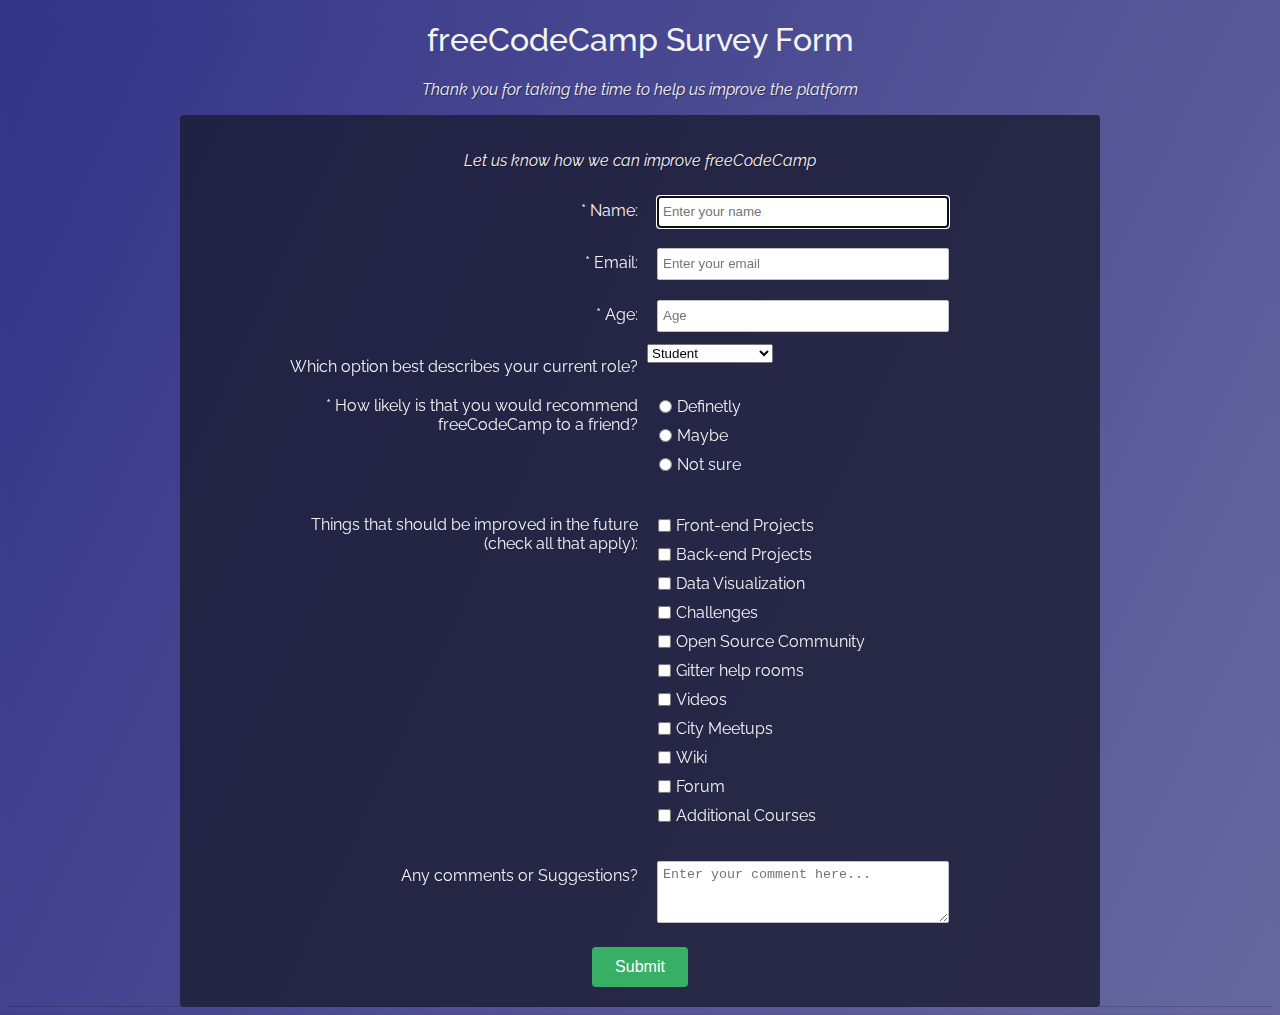
<file: 1. Survery Form/index.html>
<!DOCTYPE html>
<html lang="en">
<head>
  <meta charset="UTF-8">
  <meta http-equiv="X-UA-Compatible" content="IE=edge">
  <meta name="viewport" content="width=device-width, initial-scale=1.0">
  <title>Survey Form</title>
  <link rel="stylesheet" href="styles.css">
</head>
<body>
  <h1>freeCodeCamp Survey Form</h1>
  <p>Thank you for taking the time to help us improve the platform</p>
  <div id="main-form">
    <p id="description">Let us know how we can improve freeCodeCamp</p>
    <form action="/action_page.php" method="GET" id="survey-form">
      <div class="rowTab">
        <div class="labels">
          <label for="name" id="name-label">* Name: </label>
        </div>
        <div class="rightTab">
          <input autofocus type="text" name="name" id="name" class="input-field" 
          placeholder="Enter your name" required>
        </div>
        <div class="rowTab">
          <div class="labels">
            <label for="name" id="email-label">* Email: </label>
          </div>
          <div class="rightTab">
            <input type="email" name="email" id="email" class="input-field" required 
            placeholder="Enter your email">
          </div>
        </div>
        <div class="rowTab">
          <div class="labels">
            <label for="age" id="number-label">* Age: </label>
          </div>
          <div class="rightTab">
            <input type="number" name="age" id="number" min="1" max="125" class="input-field"
            placeholder="Age">
          </div>
        </div>
        <div class="rowTab">
          <div class="labels">
            <label for="Currentpost">Which option best describes your current role?</label>
          </div>
          <div class="rightTab">
            <select name="currentPos" id="dropdown" class="dropdown">
              <option disabled value>Select an option</option>
              <option value="student">Student</option>
              <option value="job">Full Time Job</option>
              <option value="learner">Full Time Learner</option>
              <option value="preferNo">Prefer not to say</option>
              <option value="other">Other</option>
            </select>
          </div>
        </div>
        <div class="rowtab">
          <div class="labels">
            <label for="userRating">* How likely is that you would recommend freeCodeCamp to
              a friend?
            </label>
          </div>
          <div class="rightTab">
            <ul style="list-style: none;">
              <li class="radio"><label>Definetly<input name="radio-buttons" value="1"
              type="radio" class="userRatings"></label></li>
              <li class="radio"><label>Maybe<input name="radio-buttons" value="2"
              type="radio" class="userRatings"></label></li>
              <li class="radio"><label>Not sure<input name="radio-buttons" value="3"
              type="radio" class="userRatings"></label></li>
            </ul>
          </div>
        </div>
        <div class="rowTab">
          <div class="labels">
            <label for="preferences">Things that should be improved in the future<br>(check
            all that apply):</label>
          </div>
          <div class="rightTab">
            <ul id="preferences" style="list-style: none;">
              <li class="checkbox"><label><input name="prefer" value="1" type="checkbox" 
              class="userRatings">Front-end Projects</label></li>
              <li class="checkbox"><input name="prefer" value="2" type="checkbox" 
              class="userRatings">Back-end Projects</li>
              <li class="checkbox"><label><input name="prefer" value="3" type="checkbox" 
              class="userRatings">Data Visualization</label></li>
              <li class="checkbox"><label><input name="prefer" value="4" type="checkbox" 
              class="userRatings">Challenges</label></li>
              <li class="checkbox"><label><input name="prefer" value="5" type="checkbox" 
              class="userRatings">Open Source Community</label></li>
              <li class="checkbox"><label><input name="prefer" value="6" type="checkbox" 
              class="userRatings">Gitter help rooms</label></li>
              <li class="checkbox"><label><input name="prefer" value="7" type="checkbox" 
              class="userRatings">Videos</label></li>
              <li class="checkbox"><label><input name="prefer" value="8" type="checkbox" 
              class="userRatings">City Meetups</label></li>
              <li class="checkbox"><label><input name="prefer" value="9" type="checkbox" 
              class="userRatings">Wiki</label></li>
              <li class="checkbox"><label><input name="prefer" value="10" type="checkbox" 
              class="userRatings">Forum</label></li>
              <li class="checkbox"><label><input name="prefer" value="10" type="checkbox" 
              class="userRatings">Additional Courses</label></li>
            </ul>
          </div>
        </div>
        <div class="rowTab">
          <div class="labels">
            <label for="comments">Any comments or Suggestions?</label>
          </div>
          <div class="rightTab">
            <textarea name="comment" id="comments" placeholder="Enter your comment here..." 
            style="height:50px;resize:vertical;" class="input-field"></textarea>
          </div>
        </div>
        <button id="submit" type="submit">Submit</button>
      </div>
    </form>
  </div>
</body>
</html>
</file>
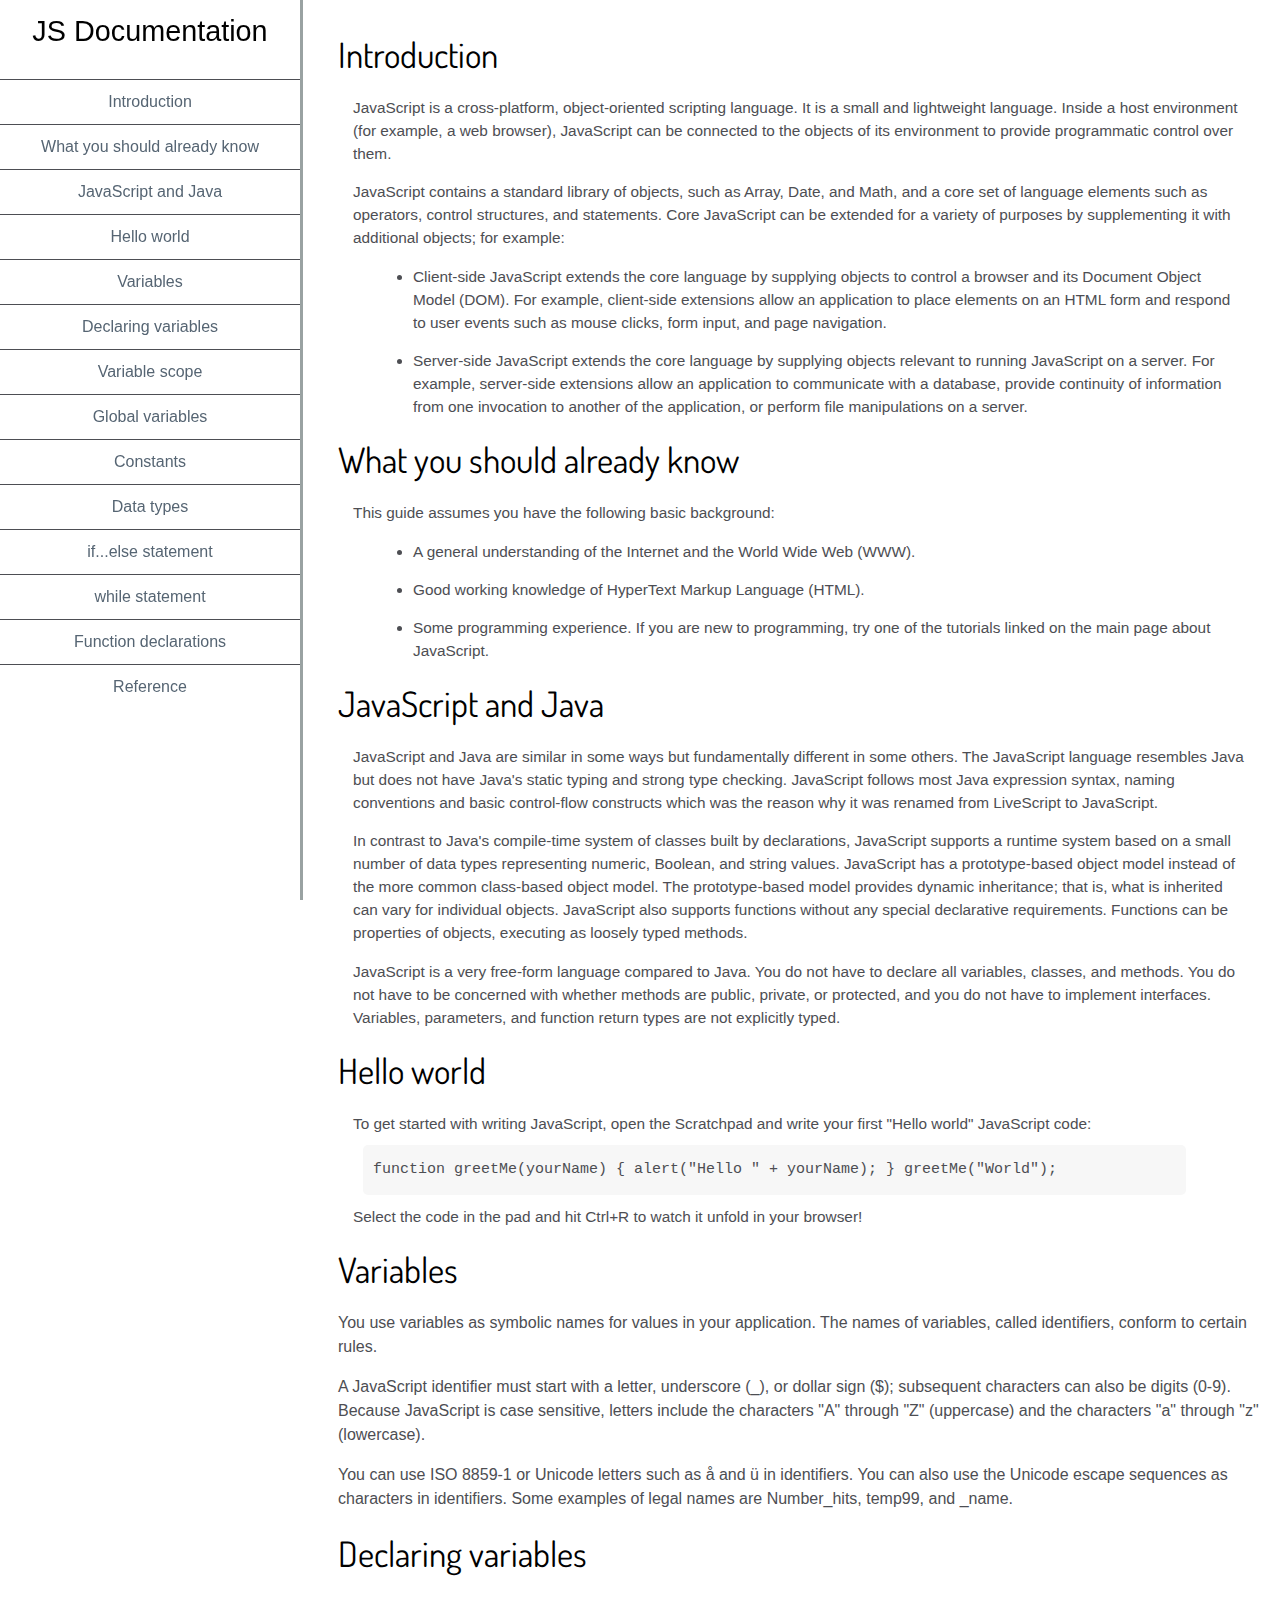
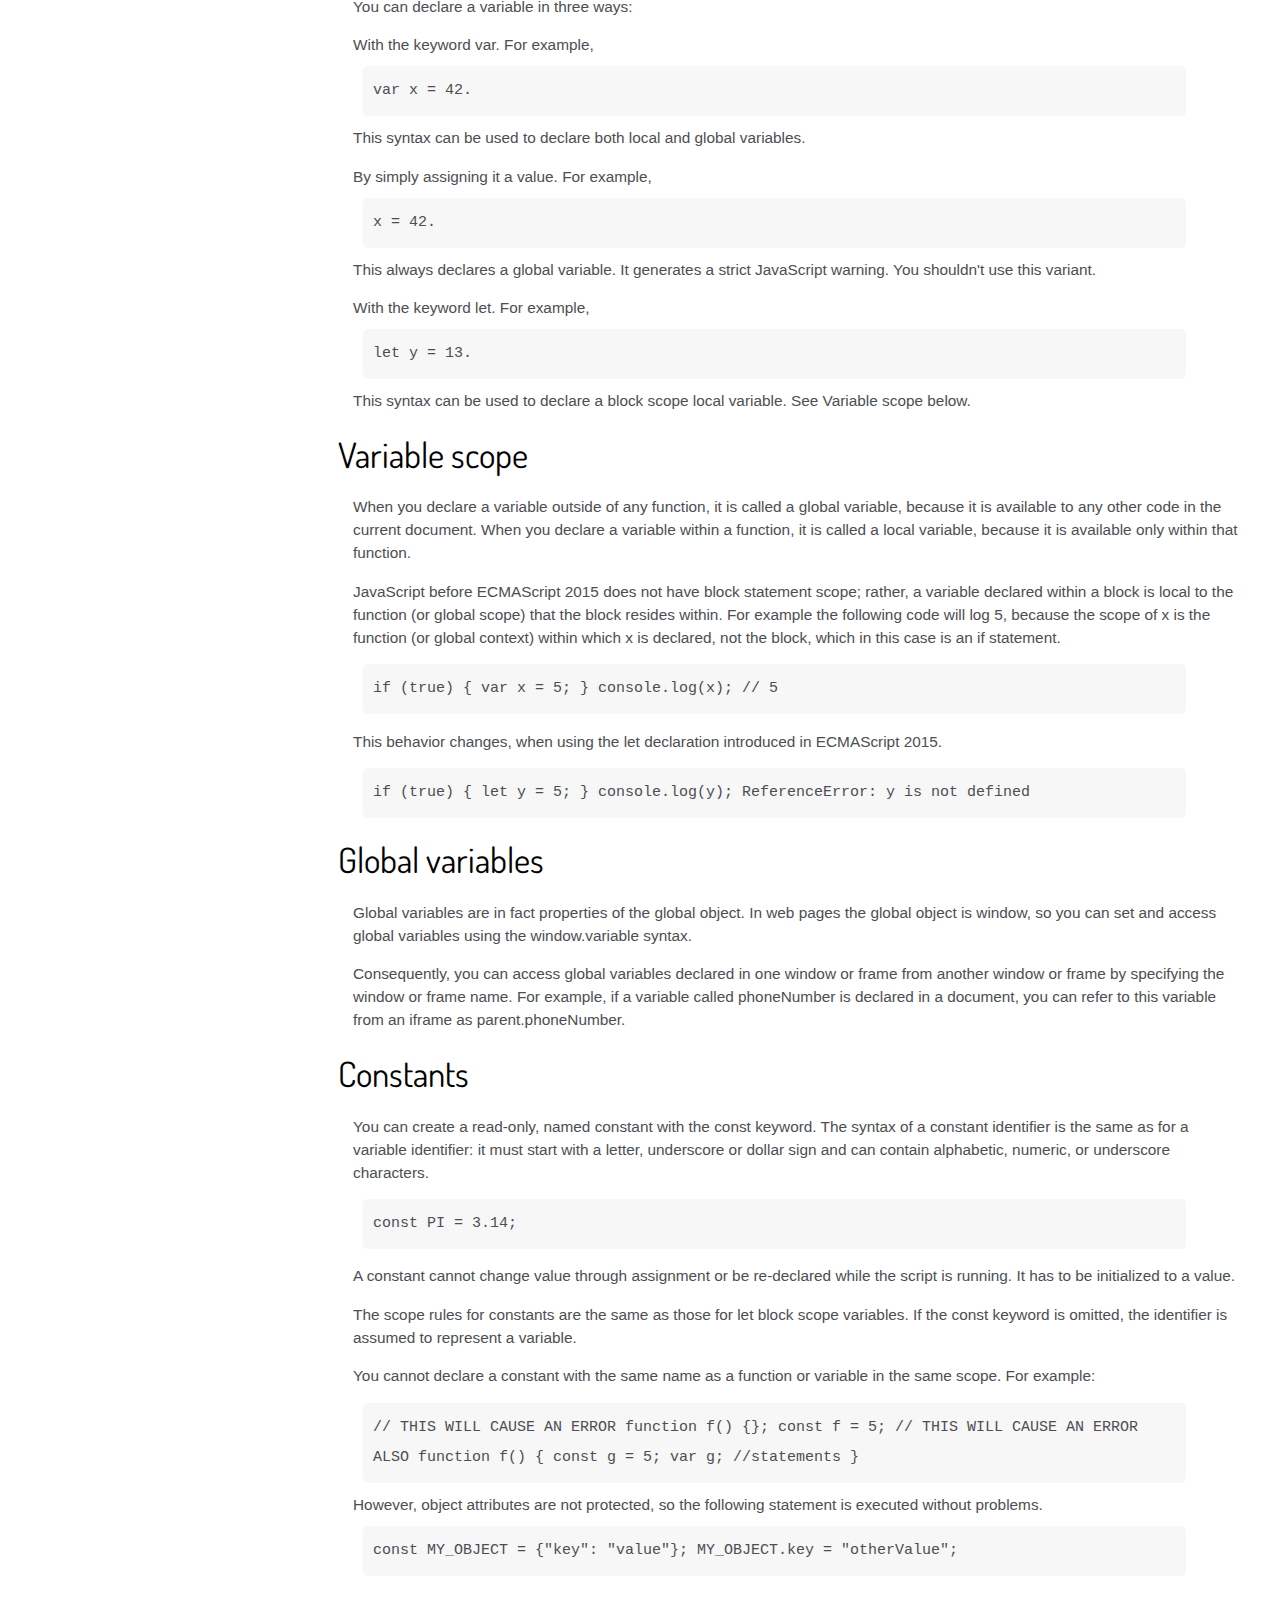
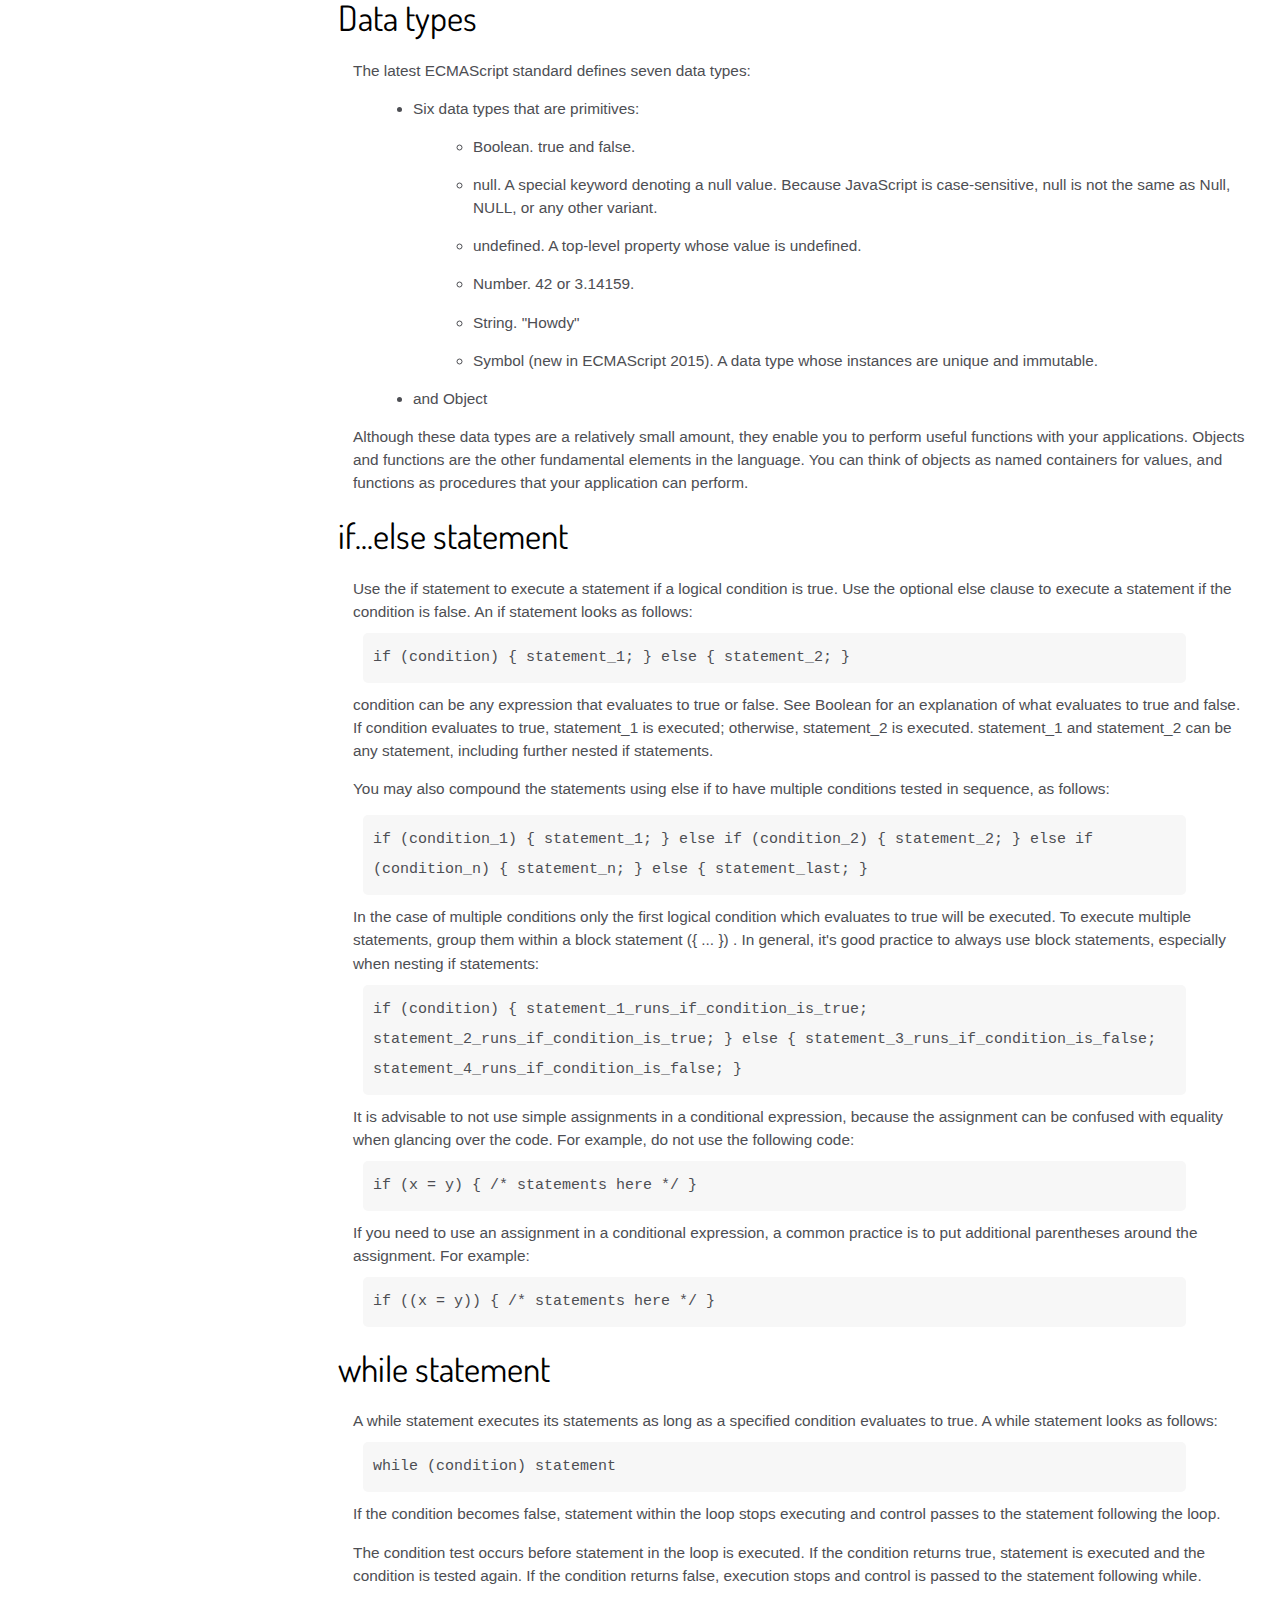
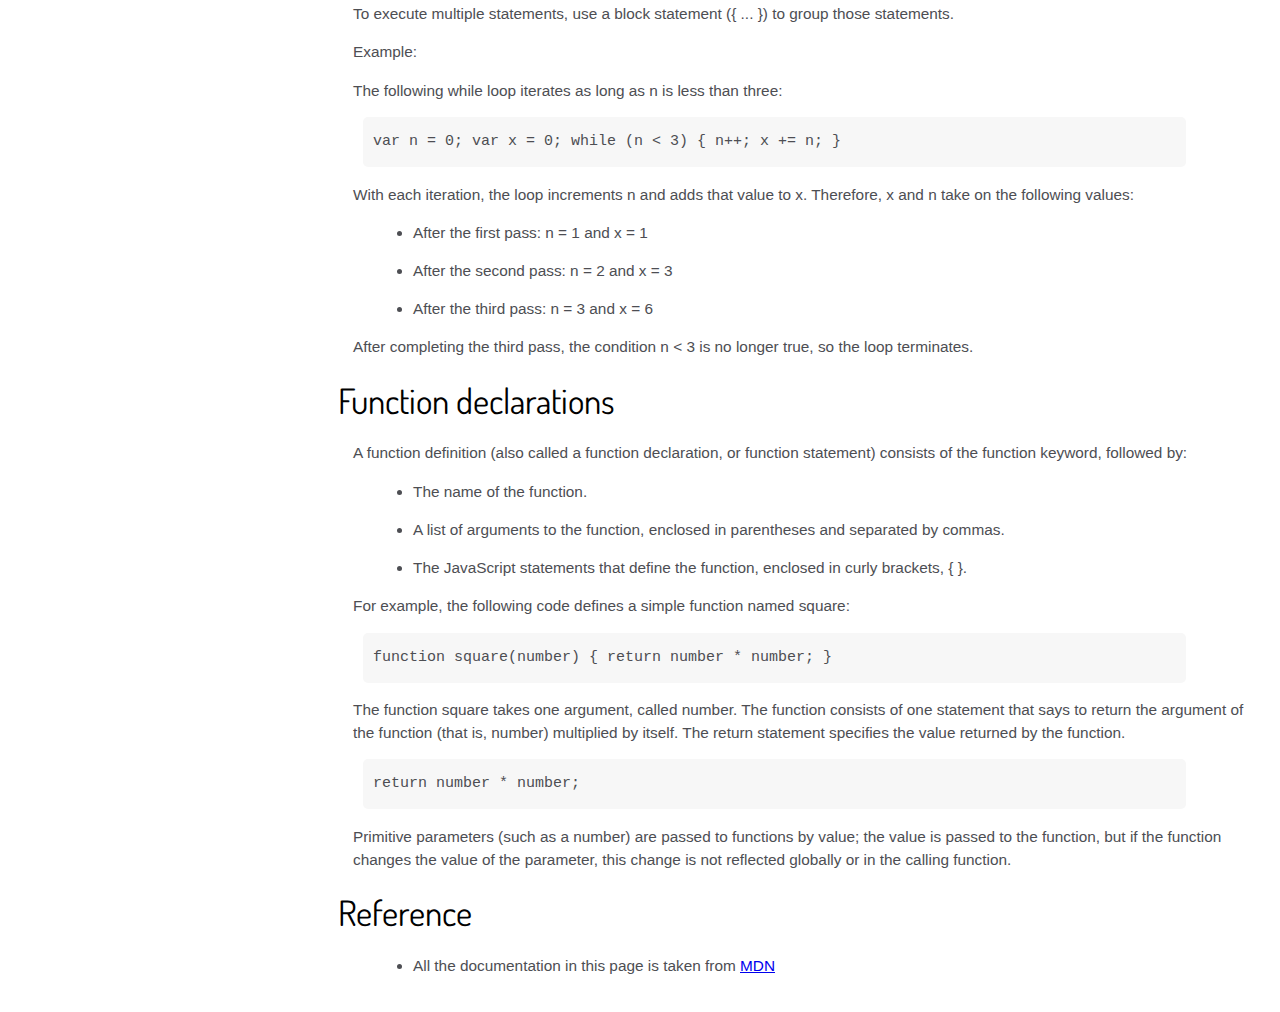
<file: 3. JS Documentation Page/index.html>
<!DOCTYPE html>
<html lang="en">
  <head>
    <meta charset="UTF-8">
    <meta name="viewport" content="width=device-width, initial-scale=1.0">
    <link href="https://fonts.googleapis.com/css?family=Dosis" rel="stylesheet">
    <link href="https://fonts.googleapis.com/css?family=Playfair+Display" rel="stylesheet">
    <link href="https://fonts.googleapis.com/css?family=Amatic+SC" rel="stylesheet">
    <link rel="stylesheet" href="styles.css">
    <title>JS Documentation Page</title>
  </head>
  <body>
    <nav id="navbar">
      <header>JS Documentation</header>
      <ul>
        <li><a class="nav-link" href="#Introduction">Introduction</a></li>
        <li><a class="nav-link" href="#What_you_should_already_know">What you should already know</a></li>
        <li><a class="nav-link" href="#JavaScript_and_Java">JavaScript and Java</a></li>
        <li><a class="nav-link" href="#Hello_world">Hello world</a></li>
        <li><a class="nav-link" href="#Variables">Variables</a></li>
        <li><a class="nav-link" href="#Declaring_variables">Declaring variables</a></li>
        <li><a class="nav-link" href="#Variable_scope">Variable scope</a></li>
        <li><a class="nav-link" href="#Global_variables">Global variables</a></li>
        <li><a class="nav-link" href="#Constants">Constants</a></li>
        <li><a class="nav-link" href="#Data_types">Data types</a></li>
        <li><a class="nav-link" href="#if...else_statement">if...else statement</a></li>
        <li><a class="nav-link" href="#while_statement">while statement</a></li>
        <li><a class="nav-link" href="#Function_declarations">Function declarations</a></li>
        <li><a class="nav-link" href="#Reference">Reference</a></li>
      </ul>
    </nav>
    <main id="main-doc">
      <section class="main-section" id="Introduction">
        <header>Introduction</header>
        <article>
          <p>JavaScript is a cross-platform, object-oriented scripting language. It is a small and 
          lightweight language. Inside a host environment (for example, a web browser), JavaScript can 
          be connected to the objects of its environment to provide programmatic control over them.</p>
          <p>JavaScript contains a standard library of objects, such as Array, Date, and Math, 
          and a core set of language elements such as operators, control structures, and statements. 
          Core JavaScript can be extended for a variety of purposes by supplementing it 
          with additional objects; for example:</p>
          <ul>
            <li>Client-side JavaScript extends the core language by supplying objects to 
            control a browser and its Document Object Model (DOM). For example, client-side 
            extensions allow an application to place elements on an HTML form and respond to 
            user events such as mouse clicks, form input, and page navigation.</li>
            <li>Server-side JavaScript extends the core language by supplying objects relevant to 
            running JavaScript on a server. For example, server-side extensions allow an application 
            to communicate with a database, provide continuity of information from one invocation to 
            another of the application, or perform file manipulations on a server.</li>
          </ul>
        </article>
      </section>
      <section class="main-section" id="What_you_should_already_know">
        <header>What you should already know</header>
        <article>
          <p>This guide assumes you have the following basic background:</p>
          <ul>
            <li>A general understanding of the Internet and the World Wide Web (WWW).</li>
            <li>Good working knowledge of HyperText Markup Language (HTML).</li>
            <li>Some programming experience. If you are new to programming, try one of 
            the tutorials linked on the main page about JavaScript.</li>
          </ul>
        </article>
      </section>
      <section class="main-section" id="JavaScript_and_Java">
        <header>JavaScript and Java</header>
        <article>
          <p>JavaScript and Java are similar in some ways but fundamentally different in some others. 
          The JavaScript language resembles Java but does not have Java's static typing and 
          strong type checking. JavaScript follows most Java expression syntax, naming conventions 
          and basic control-flow constructs which was the reason why it was renamed from LiveScript 
          to JavaScript.</p>
          <p>In contrast to Java's compile-time system of classes built by declarations, JavaScript 
          supports a runtime system based on a small number of data types representing numeric, 
          Boolean, and string values. JavaScript has a prototype-based object model instead of the 
          more common class-based object model. The prototype-based model provides 
          dynamic inheritance; that is, what is inherited can vary for individual objects. 
          JavaScript also supports functions without any special declarative requirements. 
          Functions can be properties of objects, executing as loosely typed methods.</p>
          <p>JavaScript is a very free-form language compared to Java. You do not have to declare 
          all variables, classes, and methods. You do not have to be concerned with whether methods 
          are public, private, or protected, and you do not have to implement interfaces. Variables, 
          parameters, and function return types are not explicitly typed.</p>
        </article>
      </section>
      <section class="main-section" id="Hello_world">
        <header>Hello world</header>
        <article>
          To get started with writing JavaScript, open the Scratchpad and 
          write your first "Hello world" JavaScript code:
          <code>function greetMe(yourName) { alert("Hello " + yourName); } 
      greetMe("World");
          </code> Select the code in the pad and hit Ctrl+R to watch it unfold in your browser!
        </article>
      </section>
      <section class="main-section" id="Variables">
        <header>Variables</header>
        <p>You use variables as symbolic names for values in your application. The names of variables, 
        called identifiers, conform to certain rules.</p>
        <p>A JavaScript identifier must start with a letter, underscore (_), or dollar sign ($); 
        subsequent characters can also be digits (0-9). Because JavaScript is case sensitive, 
        letters include the characters "A" through "Z" (uppercase) and the characters "a" 
        through "z" (lowercase).</p>
        <p>You can use ISO 8859-1 or Unicode letters such as å and ü in identifiers. 
        You can also use the Unicode escape sequences as characters in identifiers. 
        Some examples of legal names are Number_hits, temp99, and _name.</p>
      </section>
      <section class="main-section" id="Declaring_variables">
        <header>Declaring variables</header>
        <article>
          You can declare a variable in three ways:
          <p>With the keyword var. For example, <code>var x = 42.</code> This syntax can be used to 
          declare both local and global variables.</p>
          <p>By simply assigning it a value. For example, <code>x = 42.</code> This always declares a 
          global variable. It generates a strict JavaScript warning. You shouldn't use this variant.</p>
          <p>With the keyword let. For example, <code>let y = 13.</code> This syntax can 
          be used to declare a block scope local variable. See Variable scope below.</p>
        </article>
      </section>
      <section class="main-section" id="Variable_scope">
        <header>Variable scope</header>
        <article>
          <p>When you declare a variable outside of any function, it is called a global variable, 
          because it is available to any other code in the current document. When you declare a 
          variable within a function, it is called a local variable, because it is available only 
          within that function.</p>
          <p>JavaScript before ECMAScript 2015 does not have block statement scope; rather, a 
          variable declared within a block is local to the function (or global scope) that 
          the block resides within. For example the following code will log 5, because the scope 
          of x is the function (or global context) within which x is declared, not the block, 
          which in this case is an if statement.</p>
          <code>if (true) { var x = 5; } console.log(x); // 5</code>
          <p>This behavior changes, when using the let declaration introduced in ECMAScript 2015.</p>
          <code>if (true) { let y = 5; } console.log(y); ReferenceError: y is not defined</code>
        </article>
      </section>
      <section class="main-section" id="Global_variables">
        <header>Global variables</header>
        <article>
          <p>Global variables are in fact properties of the global object. In web pages the global 
          object is window, so you can set and access global variables using the window.variable 
          syntax.</p>
          <p>Consequently, you can access global variables declared in one window or frame from 
          another window or frame by specifying the window or frame name. For example, if a variable 
          called phoneNumber is declared in a document, you can refer to this variable from an iframe 
          as parent.phoneNumber.</p>
        </article>
      </section>
      <section class="main-section" id="Constants">
        <header>Constants</header>
        <article>
          <p>You can create a read-only, named constant with the const keyword. The syntax of 
          a constant identifier is the same as for a variable identifier: it must start with a 
          letter, underscore or dollar sign and can contain alphabetic, numeric, or underscore 
          characters.</p>
          <code>const PI = 3.14;</code>
          <p>A constant cannot change value through assignment or be re-declared while the script is 
          running. It has to be initialized to a value.</p>
          <p>The scope rules for constants are the same as those for let block scope variables. 
          If the const keyword is omitted, the identifier is assumed to represent a variable.</p>
          <p>You cannot declare a constant with the same name as a function or variable in the same 
          scope. For example:</p>
          <code>// THIS WILL CAUSE AN ERROR function f() {}; const f = 5; // THIS
          WILL CAUSE AN ERROR ALSO function f() { const g = 5; var g;
          //statements }</code>
          However, object attributes are not protected, so the following statement is executed without 
          problems.
          <code>const MY_OBJECT = {"key": "value"}; MY_OBJECT.key = "otherValue";</code>
        </article>
      </section>
      <section class="main-section" id="Data_types">
        <header>Data types</header>
        <article>
          <p>The latest ECMAScript standard defines seven data types:</p>
          <ul>
            <li>
              <p>Six data types that are primitives:</p>
              <ul>
                <li>Boolean. true and false.</li>
                <li>null. A special keyword denoting a null value. Because JavaScript is 
                case-sensitive, null is not the same as Null, NULL, or any other variant.</li>
                <li>undefined. A top-level property whose value is undefined.</li>
                <li>Number. 42 or 3.14159.</li>
                <li>String. "Howdy"</li>
                <li>Symbol (new in ECMAScript 2015). A data type whose instances are unique and 
                immutable.</li>
              </ul>
            </li>
            <li>and Object</li>
          </ul>
          Although these data types are a relatively small amount, they enable you to perform 
          useful functions with your applications. Objects and functions are the other fundamental 
          elements in the language. You can think of objects as named containers for values, and 
          functions as procedures that your application can perform.
        </article>
      </section>
      <section class="main-section" id="if...else_statement">
        <header>if...else statement</header>
        <article>
          Use the if statement to execute a statement if a logical condition is true. 
          Use the optional else clause to execute a statement if the condition is false. An if 
          statement looks as follows:
          <code>if (condition) { statement_1; } else { statement_2; }</code>
          condition can be any expression that evaluates to true or false. See Boolean for an 
          explanation of what evaluates to true and false. If condition evaluates to true, statement_1 
          is executed; otherwise, statement_2 is executed. statement_1 and statement_2 can be any 
          statement, including further nested if statements.
          <p>You may also compound the statements using else if to have multiple conditions tested in 
          sequence, as follows:</p>
          <code>if (condition_1) { statement_1; } else if (condition_2) {
statement_2; } else if (condition_n) { statement_n; } else {
statement_last; }</code>
          In the case of multiple conditions only the first logical condition which evaluates to 
          true will be executed. To execute multiple statements, group them within a block 
          statement ({ ... }) . In general, it's good practice to always use block statements, 
          especially when nesting if statements:
          <code>if (condition) { statement_1_runs_if_condition_is_true;
statement_2_runs_if_condition_is_true; } else {
statement_3_runs_if_condition_is_false;
statement_4_runs_if_condition_is_false; }</code>
          It is advisable to not use simple assignments in a conditional expression, because the 
          assignment can be confused with equality when glancing over the code. For example, do not 
          use the following code:
          <code>if (x = y) { /* statements here */ }</code>
          If you need to use an assignment in a conditional expression, a common practice is to 
          put additional parentheses around the assignment. For example:
          <code>if ((x = y)) { /* statements here */ }</code>
        </article>
      </section>
      <section class="main-section" id="while_statement">
        <header>while statement</header>
        <article>
          A while statement executes its statements as long as a specified condition evaluates to true. 
          A while statement looks as follows:
          <code>while (condition) statement</code>
          If the condition becomes false, statement within the loop stops executing and control 
          passes to the statement following the loop.
          <p>The condition test occurs before statement in the loop is executed. If the condition 
          returns true, statement is executed and the condition is tested again. If the condition 
          returns false, execution stops and control is passed to the statement following while.</p>
          <p>To execute multiple statements, use a block statement ({ ... }) to group those 
          statements.</p>
          Example:
          <p>The following while loop iterates as long as n is less than three:</p>
          <code>var n = 0; var x = 0; while (n < 3) { n++; x += n; }</code>
          <p>With each iteration, the loop increments n and adds that value to x. Therefore, x and n 
          take on the following values:</p>
          <ul>
            <li>After the first pass: n = 1 and x = 1</li>
            <li>After the second pass: n = 2 and x = 3</li>
            <li>After the third pass: n = 3 and x = 6</li>
          </ul>
          <p>After completing the third pass, the condition n < 3 is no longer true, so the loop 
          terminates.</p>
        </article>
      </section>
      <section class="main-section" id="Function_declarations">
        <header>Function declarations</header>
        <article>
          A function definition (also called a function declaration, or function statement) consists 
          of the function keyword, followed by:
          <ul>
            <li>The name of the function.</li>
            <li>A list of arguments to the function, enclosed in parentheses and separated 
            by commas.</li>
            <li>The JavaScript statements that define the function, enclosed in curly brackets, { }.</li>
          </ul>
          <p>For example, the following code defines a simple function named square:</p>
          <code>function square(number) { return number * number; }</code>
          <p>The function square takes one argument, called number. The function consists of one 
          statement that says to return the argument of the function (that is, number) multiplied by 
          itself. The return statement specifies the value returned by the function.</p>
          <code>return number * number;</code>
          <p>Primitive parameters (such as a number) are passed to functions by value; the value is 
          passed to the function, but if the function changes the value of the parameter, this change 
          is not reflected globally or in the calling function.</p>
        </article>
      </section>
      <section class="main-section" id="Reference">
        <header>Reference</header>
        <article>
          <ul>
            <li>All the documentation in this page is taken from 
              <a href="https://developer.mozilla.org/en-US/docs/Web/JavaScript/Guide" 
              target="_blank">MDN</li>
          </ul>
        </article>
      </section>
    </main>
  </body>
</html>
</file>
<file: 1. Survery Form/styles.css>
@import url(https://fonts.googleapis.com/css?family=Raleway:400,500);

html, body {
  background: #1b1b32;
  background-image: linear-gradient(
    115deg, 
    rgba(58, 58, 158, 0.8), 
    rgba(136, 136, 206, 0.7)), 
    url(https://cdn.freecodecamp.org/testable-projects-fcc/images/survey-form-background.jpeg);
  background-size: cover;
  background-repeat: no-repeat;
  background-position: center;
  text-align: center;
  font-family: 'Raleway', Helvetica, sans-serif;
  min-width: 320px;
}

h1 {
  font-weight: 500;
}

h1, p {
  color: #f3f3f3;
}

p {
  font-weight: 400;
  font-style: italic;
  text-shadow: 1px 1px 1px rgb(0 0 0 / 40%);
}

#main-form {
  color: #f3f3f3;
  background: rgba(27, 27, 50, 0.8);
  margin: 0 auto;
  border-radius: 4px;
  width: 75%;
  max-width: 900px;
  padding: 10px;
  padding-top: 20px;
}

.labels {
  display: inline-block;
  text-align: right;
  width: 40%;
  padding: 5px;
  vertical-align: top;
  margin-top: 10px;
}

.rightTab {
  display: inline-block;
  text-align: left;
  width: 40%;
  vertical-align: middle;
}

.input-field {
  height: 20px;
  width: 280px;
  padding: 5px;
  margin: 10px;
  border: 1px solid #c0c0c0;
  border-radius: 2px;
}

#userAge {
  width: 40px;
}

.userRatings, input[type="checkbox"] {
  float: left;
  margin-right: 5px;
}

#submit {
  background-color: #37af65;
  border-radius: 4px;
  color: white;
  font-size: 1em;
  height: 40px;
  width: 96px;
  margin: 10px;
  border: 0px solid;
}

#submit:hover {
  cursor: pointer;
  background: green;
}

.radio, .checkbox {
  position: relative;
  left: -43px;
  margin-left: 10px;
  display: block;
  padding-bottom: 10px;
}

/* --- Tablet --- */

@media screen and (max-width: 833px) {
  .input-field {
    width: 80%;
  }

  select {
    width: 90%;
  }
}

/* --- Mobile --- */

@media screen and (max-width: 520px) {
  .labels {
    width: 100%;
    text-align: left;
  }

  .rightTab {
    width: 80%;
    float: left;
  }

  .input-field {
    width: 100%;
  }

  select {
    width: 100%;
  }
}
</file>
<file: 3. JS Documentation Page/styles.css>
html, body {
  min-width: 290px;
  color: #4d4e53;
  background-color: #ffffff;
  font-family: "Open Sans", Arial, sans-serif;
  line-height: 1.5;
}

#navbar {
  position: fixed;
  min-width: 290px;
  text-align: center;
  top: 0;
  left: 0;
  width: 300px;
  height: 100%;
  border-right: solid;
  border-color: rgba(0, 22, 22, 0.4);
}

#navbar header {
  margin: 0;
  padding: 10px;
  box-sizing: border-box;
}

header {
  color: black;
  margin: 10px;
  text-align: center;
  font-size: 1.8em;
  font-weight: thin;
}

#main-doc header {
  font-family: 'Dosis', sans-serif;
  font-size: 35px;
  text-align: left;
  margin: 0;
}

#navbar ul {
  height: 88%;
  padding: 0;
  overflow-y: auto;
  overflow-x: hidden;
}

#navbar li {
  color: #4d4e53;
  border-top: 1px solid;
  list-style: none;
  position: relative;
  width: 100%;
}

#navbar a {
  display: block;
  padding: 10px 30px;
  color: #566573;
  font-weight: 520;
  text-decoration: none;
  cursor: pointer;
}

#navbar a:hover {
  color: black;
  transition: 1.0s ease;
  background: #ffff45;
  text-decoration: underline;
}

#main-doc {
  position: absolute;
  margin-left: 310px;
  padding: 20px;
  margin-bottom: 110px;
}

section article {
  color: #4d4e53;
  margin: 15px;
  font-size: 0.96em;
}

section li {
  margin: 15px 0px 0px 20px;
}

code {
  font-size: 15px;
  display: block;
  text-align: left;
  padding: 10px;
  margin: 10px;
  line-height: 2;
  word-wrap: normal;
  word-break: normal;
  background-color: #f7f7f7;
  width: 90%;
  border-radius: 5px;
}

@media only screen and (max-width: 815px) {
  #navbar ul {
    border: 1px solid;
    height: 207px;
  }

  #navbar {
    position: absolute;
    top: 0;
    padding: 0;
    margin: 0;
    width: 100%;
    max-height: 275px;
    border: none;
    z-index: 1;
    border-bottom: 2px solid;
    overflow: hidden;
  }

  #main-doc {
    position: relative;
    margin-left: 0;
    margin-top: 270px;
  }
}

@media only screen and (max-width: 400px) {
  #main-doc {
    margin-left: -10px;
  }

  code {
    margin-left: -20px;
    overflow: hidden;
    text-overflow: ellipsis;
    width: 100%;
    padding: 10px;
    padding-left: 10px;
    padding-right: 45px;
    min-width: 223px;
  }

  #main-doc header {
    font-size: 25px;
  }

  #navbar header {
    font-size: 20px;
    text-align: center;
    box-sizing: border-box;
  }

  #navbar {
    width: 100%;
    max-height: 250px;
  }
}
</file>
